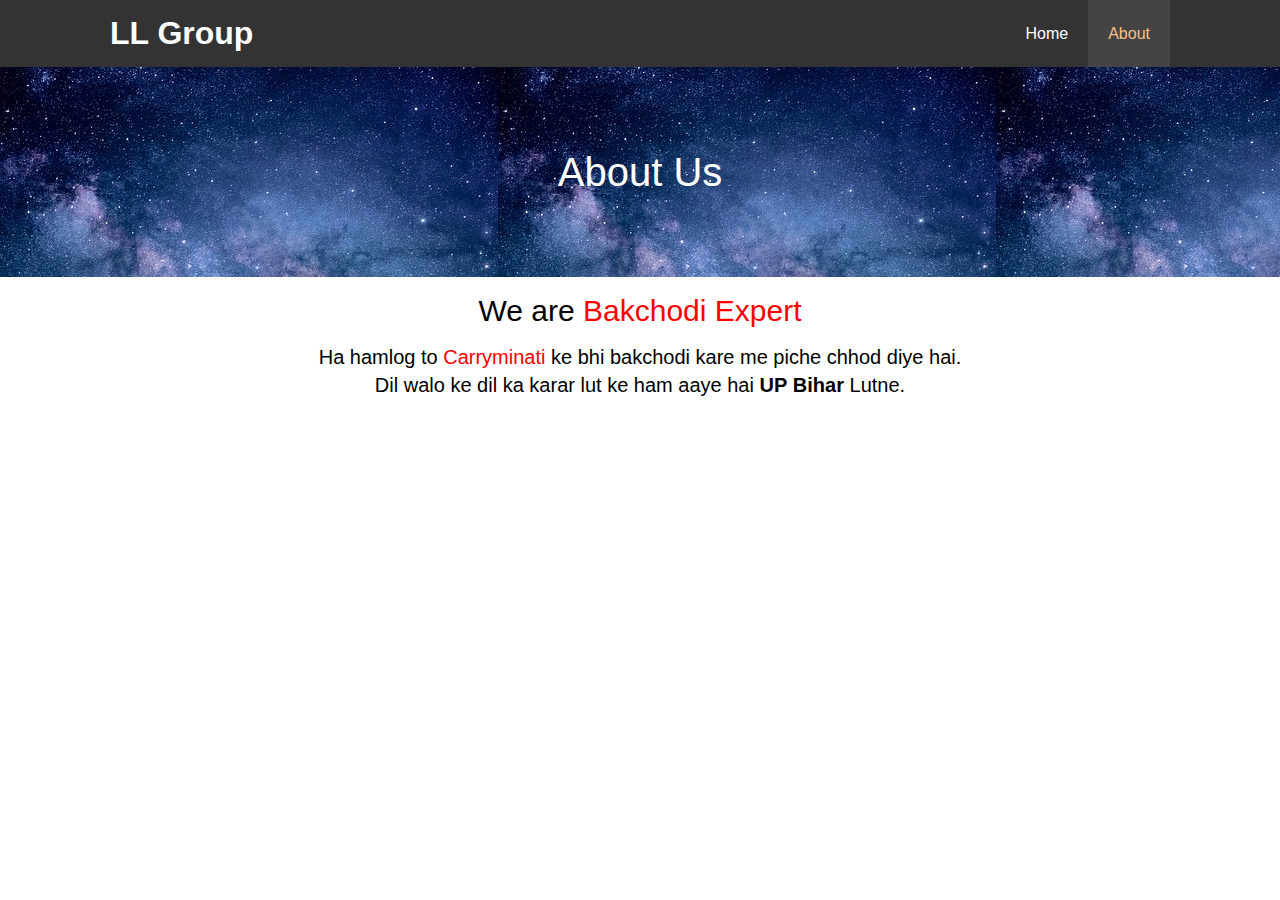
<file: about.htm>
<!docktype html>
<html>
    <head>
        <meta charset="UTF-8">
		<!-- This meta tag for language of the page -->
		
		<meta name="viewport" content="width=device-width, initial-scale=1.0">
		<!--This is for adjusting acconrding to the device-weighdth -->
		
		<meta http-equiv="X-UA-Compatible" content="ie=edge">
		<!--This is for the latest internet-explorer -->
		
		<meta name="disripttion" content="This is a simple website for chating">
		<!--This is the discription of the website when it appers in the search engine -->
		
        <title>LL Group</title>
        <link rel="stylesheet" href="css/style_about.css">
        <link rel="icon" href="/img/fevicon.PNG" type="image/gif" sizes="16x16">
    </head>
    <body>

        <header>
			<nav id="navbar">
				<div class="container">

					<h1 class="logo"><a href="index.htm">LL Group</a></h1>
					<ul>
						<li><a class="current" href="index.htm">Home</a></li>
						<li><a class="about" href="about.htm">About</a></li>
						<!--<li><a href="https://google.com">Contact</a></li>-->
					</ul>
				</div>
			</nav>
        </header>
        <div>

            <p class="main">About Us</p>
            
            <div class="main-heading">
            
                <p class="heading">We are <span>Bakchodi Expert</span></p>
                <p class="discription">Ha hamlog to <span>Carryminati</span> ke bhi bakchodi kare me piche chhod diye hai.<br>Dil walo ke dil ka karar lut ke ham aaye hai <strong>UP</strong> <strong>Bihar</strong> Lutne.</p>
            </div>
        </div>
    </body>



</html>
</file>
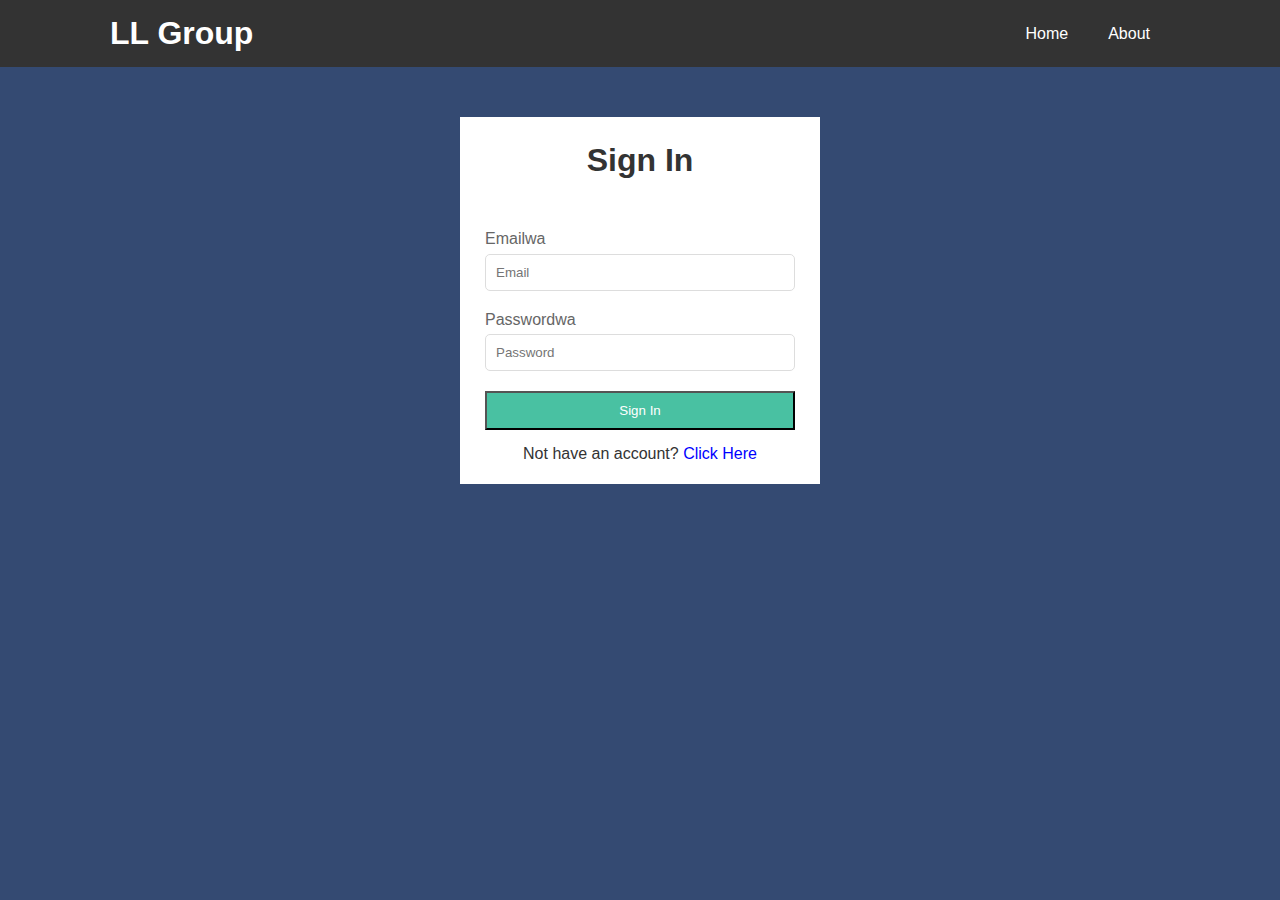
<file: sign/signin.htm>
<!DOCKTYPE html>
<html>
    <head>
		
		<meta charset="UTF-8">
		<!-- This meta tag for language of the page -->
		
		<meta name="viewport" content="width=device-width, initial-scale=1.0">
		<!--This is for adjusting acconrding to the device-weighdth -->
		
		<meta http-equiv="X-UA-Compatible" content="ie=edge">
		<!--This is for the latest internet-explorer -->
		
		<meta name="disripttion" content="This is a simple website for chating">
		<!--This is the discription of the website when it appers in the search engine -->
		
		<meta name="keyword" content="LL">
		<!-- This is for help to display website in the upper in the search engine -->
		
		<meta name="Robots" content="NOINDEX, NOFOLLOW">
		<!-- This is for not display your website in search engine -->

		<link rel="icon" href="../img/fevicon.PNG" type="image/gif" sizes="16x16">
		
		<title>LL Group</title>
		<link rel="stylesheet" href="../css/signup.css">

    </head>

    <body>
		<header>
			<nav id="navbar">
				<div class="container">

					<h1 class="logo"><a href="../index.htm">LL Group</a></h1>
					<ul>
						<li><a class="current" href="../index.htm">Home</a></li>
						<li><a href="../about.htm">About</a></li>
						<!--<li><a href="https://google.com">Contact</a></li>-->
					</ul>
				</div>
			</nav>
        </header>

        <div id="container">

            <div class="form-wrap">

                <h1>Sign In</h1>
                
                <form>

                    
                    <div class="form-group">
                        <label for="email">Emailwa</label>
                        <input placeholder="Email" type="email" name="email" id="email" maxlength="20" required/>
                    <div class="form-group">
                        <label for="password">Passwordwa</label>
                        <input placeholder="Password" type="password" name="password" id="password" minlength="8" maxlength="15"/>
                        

                    </div>
                    <button type="submit" class="btn">Sign In</button>
                   
                </form>
            </div>

            <footer>
                <p>Not have an account? <a href="signup.htm">Click Here</a></p>
            </footer>
            
        </div>

    </body>
</html>
</file>
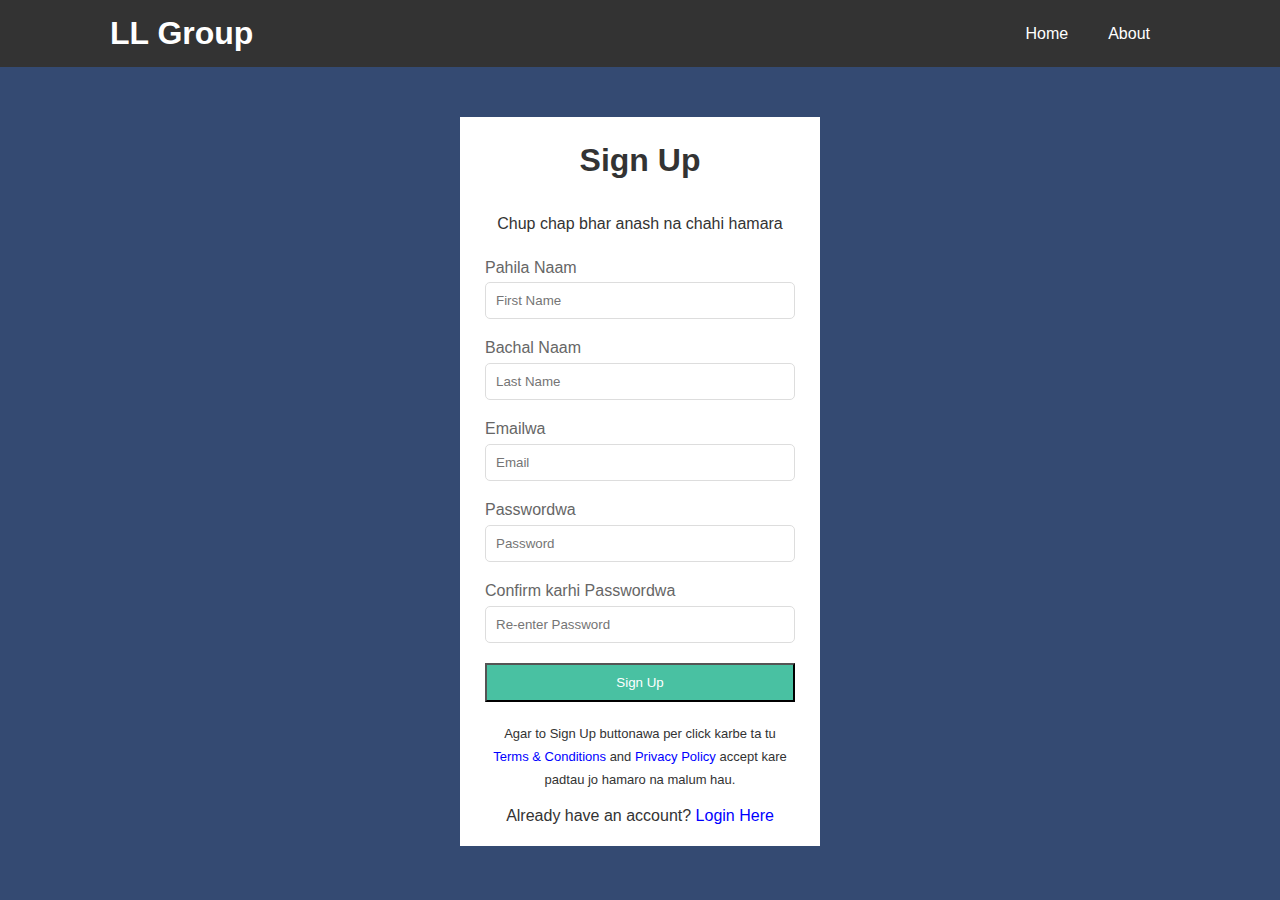
<file: sign/signup.htm>
<!DOCKTYPE html>
<html>
    <head>
		
		<meta charset="UTF-8">
		<!-- This meta tag for language of the page -->
		
		<meta name="viewport" content="width=device-width, initial-scale=1.0">
		<!--This is for adjusting acconrding to the device-weighdth -->
		
		<meta http-equiv="X-UA-Compatible" content="ie=edge">
		<!--This is for the latest internet-explorer -->
		
		<meta name="disripttion" content="This is a simple website for chating">
		<!--This is the discription of the website when it appers in the search engine -->
		
		<meta name="keyword" content="LL">
		<!-- This is for help to display website in the upper in the search engine -->
		
		<meta name="Robots" content="NOINDEX, NOFOLLOW">
		<!-- This is for not display your website in search engine -->

		<link rel="icon" href="../img/fevicon.PNG" type="image/gif" sizes="16x16">
		
		<title>LL Group</title>
		<link rel="stylesheet" href="../css/signup.css">

    </head>

    <body>
		<header>
			<nav id="navbar">
				<div class="container">

					<h1 class="logo"><a href="../index.htm">LL Group</a></h1>
					<ul>
						<li><a class="current" href="../index.htm">Home</a></li>
						<li><a href="../about.htm">About</a></li>
						<!--<li><a href="https://google.com">Contact</a></li>-->
					</ul>
				</div>
			</nav>
		</header>
		
		<div id="container">

            <div class="form-wrap">

                <h1>Sign Up</h1>
                <p>Chup chap bhar anash na chahi hamara</p>
                <form>

                    <div class="form-group">
                        <label for="first-name">Pahila Naam</label>
                        <input placeholder="First Name" type="text" name="firstName" id="first-name" maxlength="20" required/>
                    <div class="form-group">
                        <label for="last-name">Bachal Naam</label>
                        <input placeholder="Last Name" type="text" name="lastname" id="last-name" />
                    <div class="form-group">
                        <label for="email">Emailwa</label>
                        <input placeholder="Email" type="email" name="email" id="email" maxlength="20" required/>
                    <div class="form-group">
                        <label for="password">Passwordwa</label>
                        <input placeholder="Password" type="password" name="password" id="password" minlength="8" maxlength="15"/>
                    <div class="form-group">
                        <label for="password2">Confirm karhi Passwordwa</label>
                        <input placeholder="Re-enter Password" type="password" name="password2" id="password2"/>
                        <script>
                                var password = document.getElementById("password")
                                , confirm_password = document.getElementById("password2");

                                function validatePassword(){
                                if(password.value != confirm_password.value) {
                                confirm_password.setCustomValidity("Passwords Don't Match");
                                } 
                                else {
                                confirm_password.setCustomValidity('');
                                }
                            }

                            password.onchange = validatePassword;
                            confirm_password.onkeyup = validatePassword;

                        </script>

                    </div>
                    <button type="submit" class="btn">Sign Up</button>
                    <p class="bottom-text">
                        Agar to Sign Up buttonawa per click karbe ta tu
                        <a href="#">Terms & Conditions</a> and 
                        <a href="#">Privacy Policy </a> accept kare padtau jo hamaro na malum hau.
                    </p>
                </form>
            </div>

            <footer>
                <p>Already have an account? <a href="signin.htm">Login Here</a></p>
            </footer>
            
        </div>		 
		

     </body>




</html>
</file>
<file: css/style_about.css>
/* All page  */

*{
	margin: 0;
	padding: 0;
	box-sizing: border-box;
}
/* main styling*/

html,body{
	font-family: 'Segoe UI', Tahoma, Geneva, Verdana, sans-serif;
	line-height: 1.7em;
	background-color: #fff;
}

a{
	color: #333;
	text-decoration: none;
}

h1, h2 ,h3 {
	padding-bottom: 20px;
}

.main {
    background: url(/img/background.jpg);
    line-height: 50px;
    font-family: 'Segoe UI', Tahoma, Geneva, Verdana, sans-serif;
    font-size: 40px;
    text-align: center;
    padding: 80px;
    color: #fff;


}

.main-heading{

    text-align: center;
    margin: 20px;
    font-size: 30px;

}
.main-heading .heading{
	
}
.main-heading span{
    color: red;
}
.discription{
    font-size: 20px;
    margin-top: 20px;
}
.contain{
   
    color:rebeccapurple;
}

/* Utility Classes */

.container {
	margin: auto;
	max-width: 1100px;
	overflow: auto;
	padding: 0 20px;
}

/*Navbar*/

#navbar{
	background: #333;
	color: #fff;
	overflow: auto;

}

#navbar a {
	color: #fff;

}
#navbar h1 {
	float: left;
	padding-top: 20px;
}

#navbar ul{
	list-style: none;
	float: right;
}

#navbar ul li {
	float: left;

}

#navbar ul li a {
	display: block;
	padding: 20px;
	text-align: center;
}

#navbar ul li a:hover,
#navbar ul li a.about
 {
	background: #444;
    color: #f7c08a;
 }
</file>
<file: css/signup.css>
/* All page  */

*{
	margin: 0;
	padding: 0;
	box-sizing: border-box;
}
/* main styling*/

html,body{
	font-family: 'Segoe UI', Tahoma, Geneva, Verdana, sans-serif;
	line-height: 1.7em;
    background-color: #344a72;
    color:#fff;
}

a{
	color: #333;
	text-decoration: none;
}

h1, h2 ,h3 {
	padding-bottom: 20px;
}


/* Utility Classes */

.container {
	margin: auto;
	max-width: 1100px;
	overflow: auto;
	padding: 0 20px;
}

/*Navbar*/

#navbar{
	background: #333;
	color: #fff;
	overflow: auto;

}

#navbar a {
	color: #fff;

}
#navbar h1 {
	float: left;
	padding-top: 20px;
}

#navbar ul{
	list-style: none;
	float: right;
}

#navbar ul li {
	float: left;

}

#navbar ul li a {
	display: block;
	padding: 20px;
	text-align: center;
}

#navbar ul li a:hover,
#navbar ul li a.about
 {
	background: #444;
    color: #f7c08a;
 }

 /* my editing form*/

.bottom-text a {
    text-decoration: none;
}
#container{
    margin: 30px auto;
    max-width: 400px;
    padding: 20px;
    line-height: 1.8;
    
}
.form-wrap{
    background: #ffffff;;
    padding: 15px 25px;
    color: #333;
}
.form-wrap h1,
.form-wrap p {
    text-align: center;
}
.form-wrap .form-group {
    margin-top: 15px;
}

.form-wrap .form-group label {
    display: block;
    color: #666;
}
.form-wrap .form-group input {
    width: 100%;
    padding: 10px;
    border: #ddd 1px solid;
    border-radius: 5px; 
}
.form-wrap button {
    display: block;
    width: 100%;
    padding: 10px;
    margin-top: 20px;
    background: #49c1a2;
    color: #fff;
    cursor: pointer;
}
.form-wrap button:hover{
    background: #37a08e;
}

.form-wrap .bottom-text {
    font-size: 13px;
    margin-top: 20px;
}
.form-wrap a{
    color: blue;
}
footer{
    text-align: center;
    margin-top: 10px;
}
footer a {
    color: #49c1a2;
}
</file>
